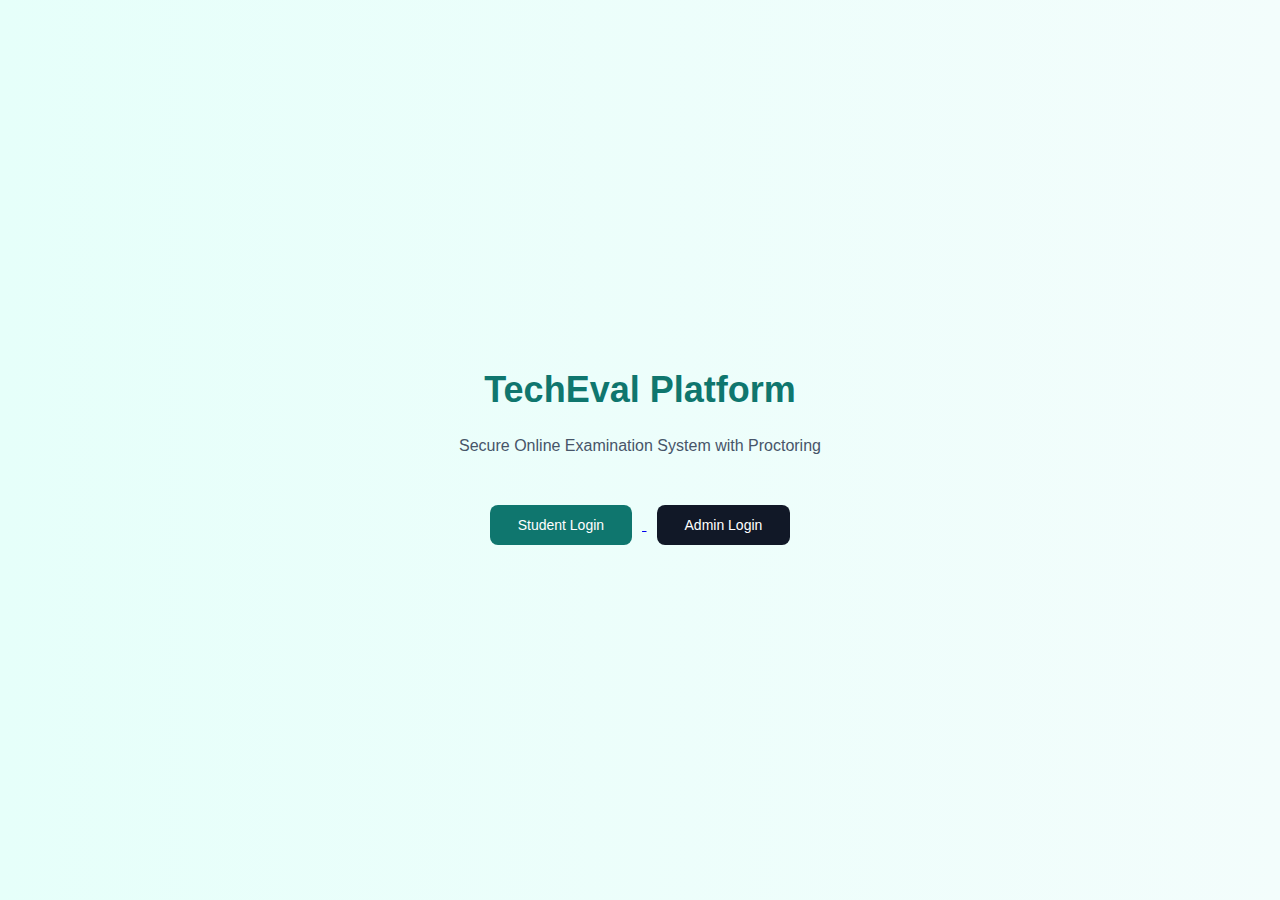
<file: src/main/resources/static/index.html>
<!DOCTYPE html>
<html>
<head>
    <title>TechEval Platform</title>
    <link rel="stylesheet" href="css/styles.css">
</head>
<body>

<div class="landing-container">

    <h1 class="landing-title">TechEval Platform</h1>
    <p class="landing-subtitle">
        Secure Online Examination System with Proctoring
    </p>

    <div class="landing-buttons">
        <a href="login.html">
            <button class="primary-btn">Student Login</button>
        </a>

        <a href="admin-login.html">
            <button class="secondary-btn">Admin Login</button>
        </a>
    </div>

</div>

</body>
</html>
</file>
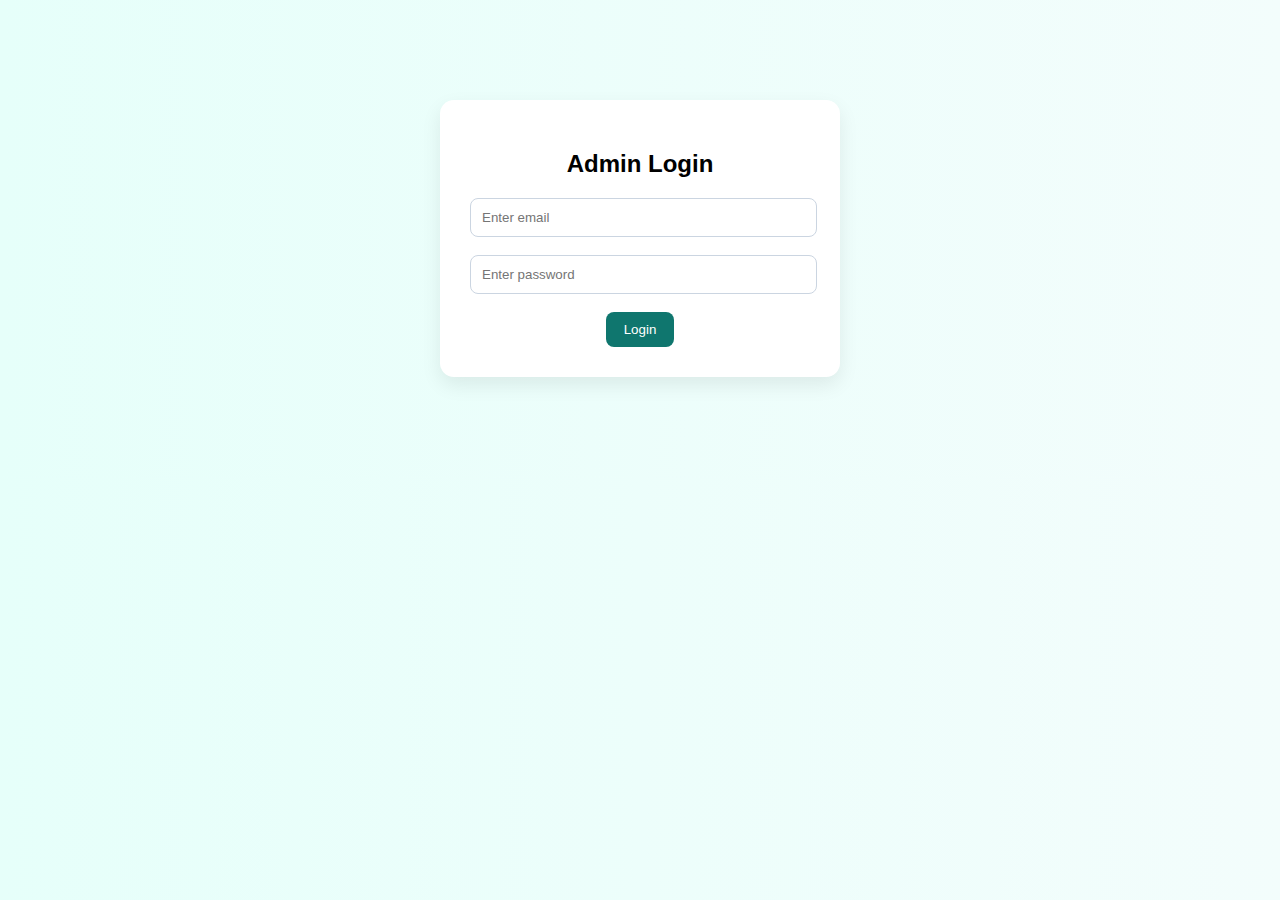
<file: src/main/resources/static/admin-login.html>
<!DOCTYPE html>
<html>
<head>
    <title>Admin Login</title>
    <link rel="stylesheet" href="css/styles.css">
</head>
<body>

<div class="login-container">

    <h2>Admin Login</h2>

    <input type="email" id="email" placeholder="Enter email">
    <br><br>

    <input type="password" id="password" placeholder="Enter password">
    <br><br>

    <button onclick="login()">Login</button>

</div>

<script src="js/auth.js"></script>
</body>
</html>
</file>
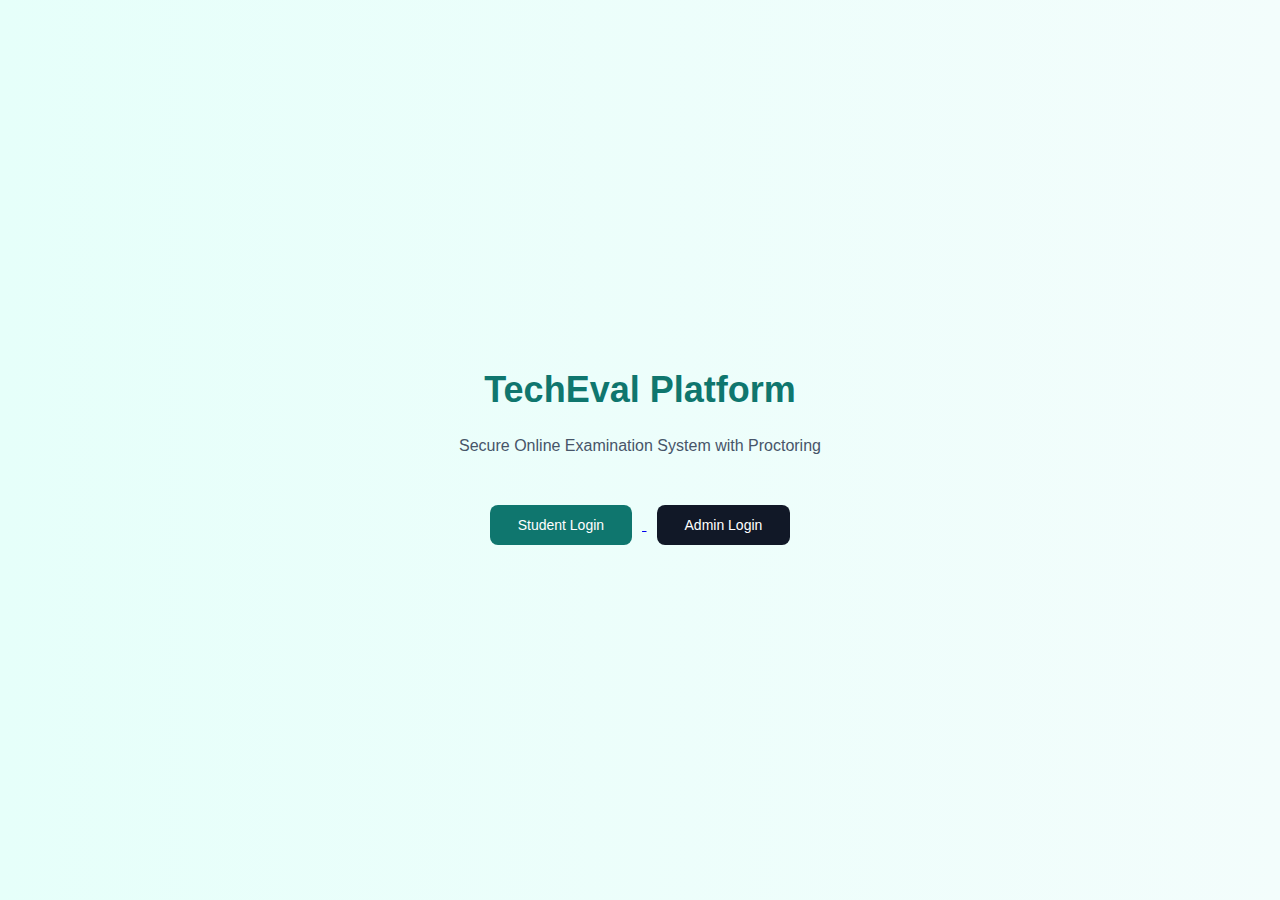
<file: src/main/resources/static/admin.html>
<!DOCTYPE html>
<html>
<head>
    <title>Admin Panel</title>
    <link rel="stylesheet" href="css/styles.css">
</head>
<body>

<div class="navbar">
    <h3>Admin Panel</h3>
    <button onclick="logout()">Logout</button>
</div>

<div class="admin-container">

    <h2>Create New Exam</h2>

    <div class="admin-card">
        <input id="title" placeholder="Exam Title"><br><br>
        <input id="description" placeholder="Exam Description"><br><br>
        <input id="duration" placeholder="Duration (minutes)" type="number"><br><br>

        <button onclick="createExam()">Create Exam</button>
    </div>

    <hr>

    <h2>All Exams</h2>
    <div id="admin-exam-list"></div>

    <hr>

    <h2>Add Question to Exam</h2>

    <div class="admin-card">

        <label>Exam ID:</label><br>
        <input id="q-exam-id" placeholder="Enter Exam ID"><br><br>

        <label>Question:</label><br>
        <input id="q-text" placeholder="Enter question text"><br><br>

        <label>Options (separate by comma):</label><br>
        <input id="q-options" placeholder="e.g. A,B,C,D"><br><br>

        <label>Correct Option Index (0,1,2,3):</label><br>
        <input id="q-correct" type="number" placeholder="0"><br><br>

        <button onclick="addQuestion()">Add Question</button>

    </div>


</div>

<script src="js/admin.js"></script>
</body>
</html>
</file>
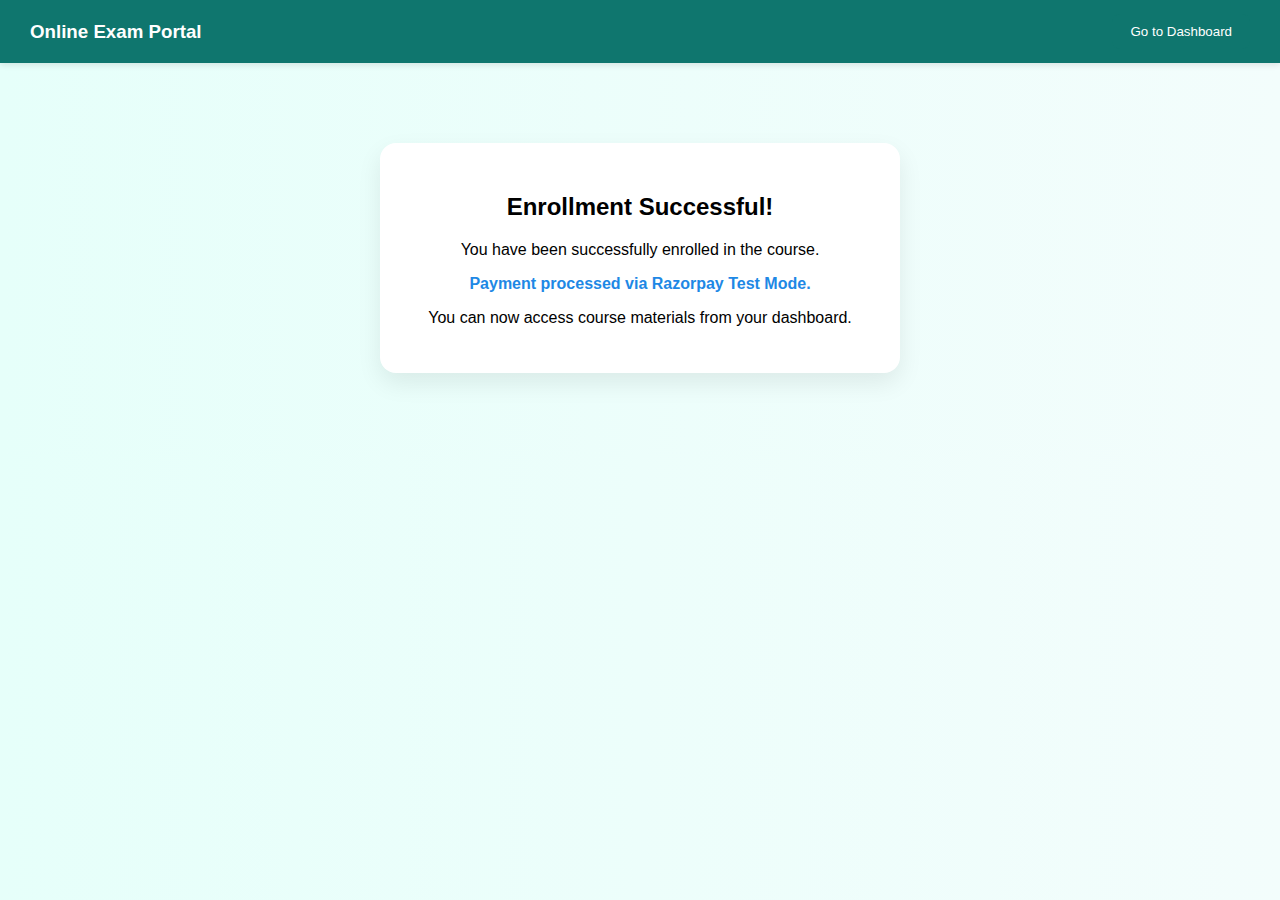
<file: src/main/resources/static/enrolled.html>
<!DOCTYPE html>
<html>
<head>
    <title>Enrollment Successful</title>
    <link rel="stylesheet" href="css/styles.css">
</head>
<body>

<div class="navbar">
    <h3>Online Exam Portal</h3>
    <button onclick="goDashboard()">Go to Dashboard</button>
</div>

<div class="result-container">

    <div class="result-card">
        <h2>Enrollment Successful!</h2>

        <p>You have been successfully enrolled in the course.</p>

        <p style="color: #1e88e5; font-weight: bold;">
            Payment processed via Razorpay Test Mode.
        </p>

        <p>You can now access course materials from your dashboard.</p>
    </div>

</div>

<script>
    function goDashboard() {
        window.location.href = "exam.html";
    }
</script>

</body>
</html>
</file>
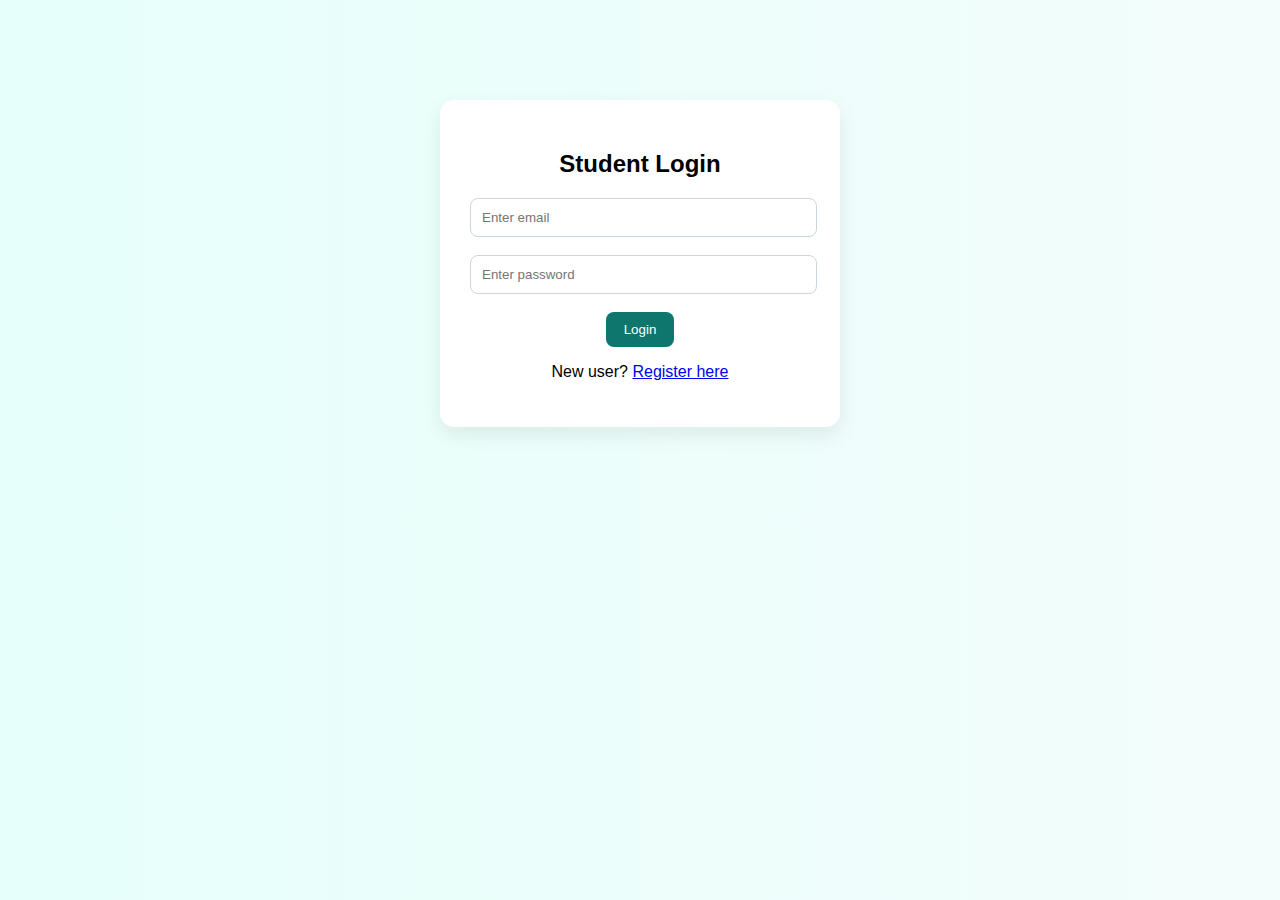
<file: src/main/resources/static/login.html>
<!DOCTYPE html>
<html>
<head>
    <title>Login</title>
    <link rel="stylesheet" href="css/styles.css">
</head>
<body>

<div class="login-container">

    <h2>Student Login</h2>

    <input type="email" id="email" placeholder="Enter email">
    <br><br>

    <input type="password" id="password" placeholder="Enter password">
    <br><br>

    <button onclick="login()">Login</button>

    <p>New user? <a href="register.html">Register here</a></p>

</div>

<script src="js/auth.js"></script>
</body>
</html>
</file>
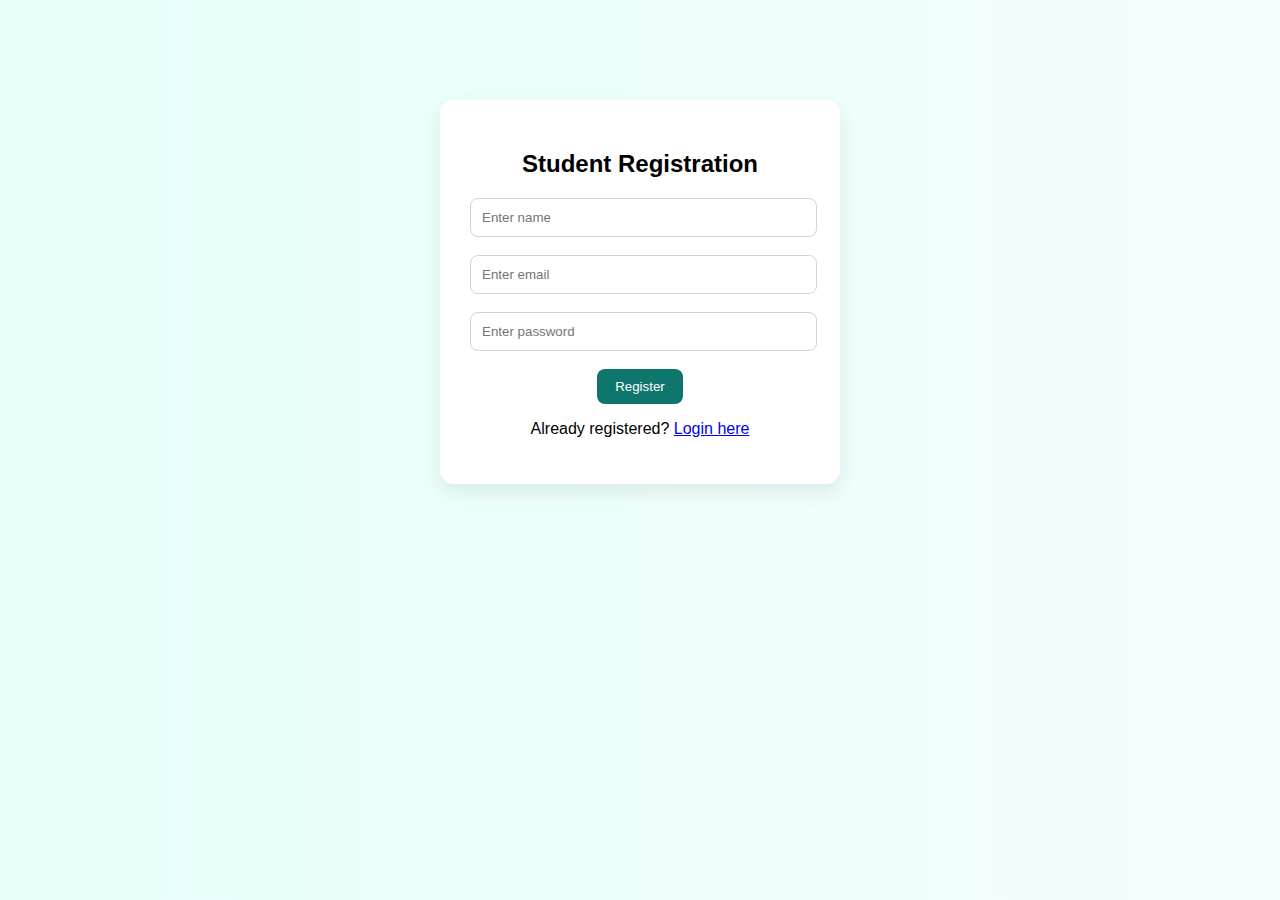
<file: src/main/resources/static/register.html>
<!DOCTYPE html>
<html>
<head>
    <title>Register</title>
    <link rel="stylesheet" href="css/styles.css">
</head>
<body>

<div class="login-container">

    <h2>Student Registration</h2>

    <input type="text" id="name" placeholder="Enter name">
    <br><br>

    <input type="email" id="email" placeholder="Enter email">
    <br><br>

    <input type="password" id="password" placeholder="Enter password">
    <br><br>

    <button onclick="register()">Register</button>

    <p>Already registered? <a href="login.html">Login here</a></p>

</div>

<script src="js/auth.js"></script>
</body>
</html>
</file>
<file: src/main/resources/static/css/styles.css>
body {
    font-family: "Segoe UI", Arial, sans-serif;
    background: linear-gradient(to right, #e6fffa, #f3fdfc);
    margin: 0;
}

/* ===== NAVBAR ===== */
.navbar {
    background: #0f766e;
    color: white;
    padding: 14px 30px;
    display: flex;
    justify-content: space-between;
    align-items: center;
    box-shadow: 0 2px 6px rgba(0,0,0,0.1);
}

.navbar h3 {
    margin: 0;
}

/* ===== LOGIN / REGISTER CARD ===== */
.login-container {
    width: 340px;
    margin: 100px auto;
    background: white;
    padding: 30px;
    text-align: center;
    border-radius: 14px;
    box-shadow: 0 8px 20px rgba(0,0,0,0.08);
}

/* ===== INPUT ===== */
input {
    width: 95%;
    padding: 11px;
    border: 1px solid #cbd5e1;
    border-radius: 8px;
    outline: none;
    transition: 0.3s;
}

input:focus {
    border-color: #0f766e;
    box-shadow: 0 0 0 2px rgba(15,118,110,0.15);
}

/* ===== BUTTON ===== */
button {
    padding: 10px 18px;
    background-color: #0f766e;
    color: white;
    border: none;
    border-radius: 8px;
    cursor: pointer;
    transition: 0.25s ease;
}

button:hover {
    background-color: #0d5f57;
    transform: translateY(-2px);
}

/* ===== EXAM LIST PAGE ===== */
.exam-container {
    display: flex;
    flex-wrap: nowrap;
    margin: 20px;
    gap: 20px;
}

/* Individual exam card */
.exam-card {
    flex: 1 1 23%;
    width: 260px;
    background: white;
    padding: 20px;
    border-radius: 14px;
    box-shadow: 0 6px 15px rgba(0,0,0,0.06);
    transition: 0.3s;
}

.exam-card:hover {
    transform: translateY(-5px);
    box-shadow: 0 12px 25px rgba(0,0,0,0.1);
}

/* ===== RESULT PAGE ===== */
.result-container {
    width: 520px;
    margin: 80px auto;
    text-align: center;
}

.result-card {
    background: white;
    padding: 30px;
    border-radius: 16px;
    box-shadow: 0 10px 25px rgba(0,0,0,0.08);
}

/* PASS / FAIL styling */
#status {
    font-weight: bold;
    font-size: 18px;
}

/* ===== ADMIN PAGE ===== */
.admin-container {
    width: 90%;
    max-width: 1200px;
    margin: 40px auto;
}


.admin-card {
    background: white;
    padding: 25px;
    border-radius: 14px;
    box-shadow: 0 6px 18px rgba(0,0,0,0.07);
}

/* ===== ADMIN EXAM GRID ===== */

#admin-exam-list {
    display: flex;
    flex-wrap: wrap;
    gap: 20px;
    margin: 20px 0;
}

#admin-exam-list .exam-card {
    flex: 1 1 calc(25% - 20px);
    min-width: 240px;
}


/* ===== EXAM PAPER ===== */
.question-card {
    background: white;
    padding: 22px;
    margin: 18px 20px;
    border-radius: 14px;
    box-shadow: 0 6px 18px rgba(0,0,0,0.06);
}

.question-text {
    font-size: 18px;
    font-weight: bold;
    margin-bottom: 12px;
}

.option-item {
    display: grid;
    grid-template-columns: 20px auto;
    align-items: center;
    gap: 10px;
    font-size: 15px;
    padding: 6px 0;
    cursor: pointer;
}

.option-item input {
    width: auto;
    margin: 0;
}

/* ===== TIMER STYLE ===== */
#timer {
    background: white;
    color: #0f766e;
    padding: 6px 12px;
    border-radius: 20px;
    font-weight: bold;
}

/* ===== FULLSCREEN OVERLAY (LIGHT VERSION) ===== */

.fullscreen-overlay {
    position: fixed;
    inset: 0;
    background: linear-gradient(to right, #e6fffa, #f3fdfc);
    display: flex;
    justify-content: center;
    align-items: center;
    z-index: 9999;
}

.fullscreen-card {
    background: white;
    padding: 45px 50px;
    border-radius: 18px;
    width: 460px;
    text-align: center;
    box-shadow: 0 15px 40px rgba(0,0,0,0.1);
    animation: fadeIn 0.4s ease-in-out;
}

.fullscreen-card h2 {
    margin-bottom: 18px;
    color: #0f766e;
    font-size: 22px;
}

.fullscreen-card p {
    font-size: 14px;
    color: #374151;
    margin-bottom: 20px;
    line-height: 1.6;
}

.fullscreen-card ul {
    text-align: left;
    font-size: 14px;
    color: #475569;
    margin: 0 auto 30px auto;
    padding-left: 22px;
    line-height: 1.7;
}

.fullscreen-card ul li {
    margin-bottom: 8px;
}

.start-btn {
    background: #0f766e;
    color: white;
    padding: 12px 24px;
    border-radius: 10px;
    font-size: 14px;
    border: none;
    cursor: pointer;
    transition: 0.25s ease;
}

.start-btn:hover {
    background: #0d5f57;
    transform: translateY(-2px);
}

/* subtle animation */
@keyframes fadeIn {
    from {
        opacity: 0;
        transform: translateY(15px);
    }
    to {
        opacity: 1;
        transform: translateY(0);
    }
}

/* ===== LANDING PAGE ===== */

.landing-container {
    height: 100vh;
    display: flex;
    flex-direction: column;
    justify-content: center;
    align-items: center;
    text-align: center;
}

.landing-title {
    font-size: 36px;
    color: #0f766e;
    margin-bottom: 10px;
}

.landing-subtitle {
    font-size: 16px;
    color: #475569;
    margin-bottom: 40px;
    width: 60%;
}

.landing-buttons button {
    margin: 10px;
    padding: 12px 28px;
    font-size: 14px;
}

.primary-btn {
    background: #0f766e;
}

.secondary-btn {
    background: #111827;
}

/* ===== HERO SECTION ===== */

.hero {
    height: 75vh;
    background: linear-gradient(135deg, #e6fffa, #f3fdfc);
    display: flex;
    justify-content: center;
    align-items: center;
    text-align: center;
}

.hero-content h1 {
    font-size: 42px;
    color: #0f766e;
    margin-bottom: 15px;
}

.hero-sub {
    font-size: 16px;
    color: #475569;
    margin-bottom: 30px;
}

.hero-buttons button {
    margin: 10px;
    padding: 12px 28px;
    font-size: 14px;
}

/* ===== FEATURES SECTION ===== */

.features {
    display: flex;
    justify-content: center;
    gap: 30px;
    padding: 60px 10%;
    background: white;
}

.feature-card {
    width: 260px;
    padding: 25px;
    border-radius: 14px;
    box-shadow: 0 8px 20px rgba(0,0,0,0.05);
    text-align: center;
    transition: 0.3s;
}

.feature-card:hover {
    transform: translateY(-6px);
    box-shadow: 0 14px 30px rgba(0,0,0,0.1);
}

.feature-card h3 {
    margin-bottom: 12px;
    color: #0f766e;
}

/* ===== FOOTER ===== */

.footer {
    text-align: center;
    padding: 20px;
    background: #f8fafc;
    font-size: 13px;
    color: #64748b;
}
</file>
